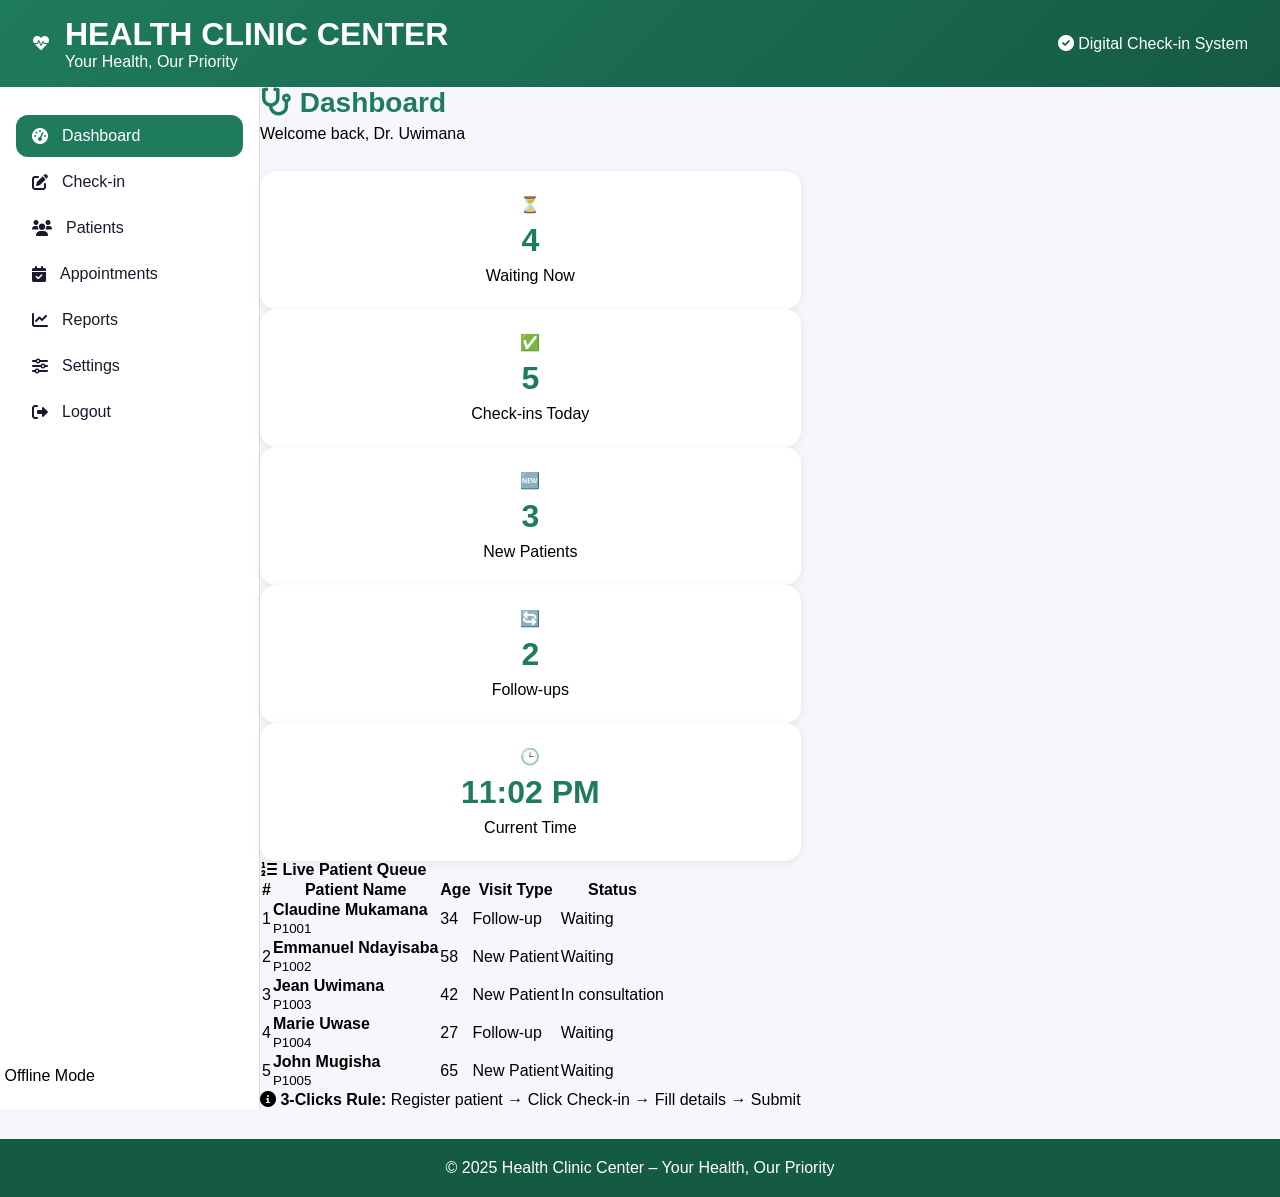
<file: index.html>
<!DOCTYPE html>
<html lang="en">
<head>
    <meta charset="UTF-8">
    <meta name="viewport" content="width=device-width, initial-scale=1.0">
    <title>Health Clinic Center - Dashboard</title>
    <link rel="stylesheet" href="style.css">
    <link rel="stylesheet" href="https://cdnjs.cloudflare.com/ajax/libs/font-awesome/6.0.0-beta3/css/all.min.css">
</head>
<body>

<div class="app-container">
    <div class="header">
        <div class="logo-area">
            <div class="clinic-icon"><i class="fas fa-heartbeat"></i></div>
            <div class="clinic-name">
                <h1>HEALTH CLINIC CENTER</h1>
                <p>Your Health, Our Priority</p>
            </div>
        </div>
        <div class="header-badge"><i class="fas fa-check-circle"></i> Digital Check-in System</div>
    </div>

    <div class="main-layout">
        <div class="sidebar">
            <div class="nav-menu">
                <a href="index.html" class="nav-item active"><i class="fas fa-tachometer-alt"></i> Dashboard</a>
                <a href="checkin.html" class="nav-item"><i class="fas fa-edit"></i> Check-in</a>
                <a href="patients.html" class="nav-item"><i class="fas fa-users"></i> Patients</a>
                <a href="appointments.html" class="nav-item"><i class="fas fa-calendar-check"></i> Appointments</a>
                <a href="reports.html" class="nav-item"><i class="fas fa-chart-line"></i> Reports</a>
                <a href="settings.html" class="nav-item"><i class="fas fa-sliders-h"></i> Settings</a>
                <a href="#" class="nav-item logout-item" onclick="logout()"><i class="fas fa-sign-out-alt"></i> Logout</a>
            </div>
            <div class="offline-footer"><i class="fas fa-wifi-slash"></i> Offline Mode</div>
        </div>

        <div class="content-area" id="mainContent"></div>
    </div>

    <div class="footer"><p>© 2025 Health Clinic Center – Your Health, Our Priority</p></div>
</div>

<div id="toastContainer"></div>

<script>
    let patients = [
        { id: "P1001", name: "Claudine Mukamana", age: 34, gender: "Female", visitType: "Follow-up", symptoms: "Cough, fever", status: "Waiting" },
        { id: "P1002", name: "Emmanuel Ndayisaba", age: 58, gender: "Male", visitType: "New Patient", symptoms: "High blood pressure", status: "Waiting" },
        { id: "P1003", name: "Jean Uwimana", age: 42, gender: "Male", visitType: "New Patient", symptoms: "Headache, fatigue", status: "In consultation" },
        { id: "P1004", name: "Marie Uwase", age: 27, gender: "Female", visitType: "Follow-up", symptoms: "Prenatal check", status: "Waiting" },
        { id: "P1005", name: "John Mugisha", age: 65, gender: "Male", visitType: "New Patient", symptoms: "Chest pain", status: "Waiting" }
    ];

    function renderDashboard() {
        const waitingCount = patients.filter(p => p.status === "Waiting").length;
        const newPatients = patients.filter(p => p.visitType === "New Patient").length;
        const followUps = patients.filter(p => p.visitType === "Follow-up").length;
        const currentTime = new Date().toLocaleTimeString([], { hour: '2-digit', minute: '2-digit' });
        
        return `
            <div class="page-header">
                <h2><i class="fas fa-stethoscope"></i> Dashboard</h2>
                <p>Welcome back, Dr. Uwimana</p>
            </div>
            <div class="stats-row">
                <div class="stat-card"><div class="stat-emoji">⏳</div><div class="stat-number">${waitingCount}</div><div class="stat-label">Waiting Now</div></div>
                <div class="stat-card"><div class="stat-emoji">✅</div><div class="stat-number">${patients.length}</div><div class="stat-label">Check-ins Today</div></div>
                <div class="stat-card"><div class="stat-emoji">🆕</div><div class="stat-number">${newPatients}</div><div class="stat-label">New Patients</div></div>
                <div class="stat-card"><div class="stat-emoji">🔄</div><div class="stat-number">${followUps}</div><div class="stat-label">Follow-ups</div></div>
                <div class="stat-card"><div class="stat-emoji">🕒</div><div class="stat-number">${currentTime}</div><div class="stat-label">Current Time</div></div>
            </div>
            <div class="queue-section">
                <div class="section-header"><strong><i class="fas fa-list-ol"></i> Live Patient Queue</strong></div>
                <table class="patients-table">
                    <thead><tr><th>#</th><th>Patient Name</th><th>Age</th><th>Visit Type</th><th>Status</th></tr></thead>
                    <tbody>
                        ${patients.map((p, i) => `
                        <tr>
                            <td>${i+1}</td>
                            <td><strong>${p.name}</strong><br><small>${p.id}</small></td>
                            <td>${p.age}</td>
                            <td>${p.visitType}</td>
                            <td><span class="status-badge ${p.status === 'Waiting' ? 'status-waiting' : 'status-consult'}">${p.status}</span></td>
                        </tr>
                        `).join('')}
                    </tbody>
                </table>
            </div>
            <div class="info-card"><i class="fas fa-info-circle"></i> <strong>3‑Clicks Rule:</strong> Register patient → Click Check-in → Fill details → Submit</div>
        `;
    }

    function showToast(msg, type = 'success') {
        const container = document.getElementById('toastContainer');
        const toast = document.createElement('div');
        toast.className = `toast toast-${type}`;
        toast.innerHTML = `<i class="fas ${type === 'success' ? 'fa-check-circle' : 'fa-exclamation-circle'}"></i> ${msg}`;
        container.appendChild(toast);
        setTimeout(() => toast.remove(), 3000);
    }

    function logout() { 
        showToast("Logged out successfully"); 
        setTimeout(() => window.location.href = 'index.html', 1000); 
    }

    document.getElementById('mainContent').innerHTML = renderDashboard();
</script>
</body>
</html>
</file>
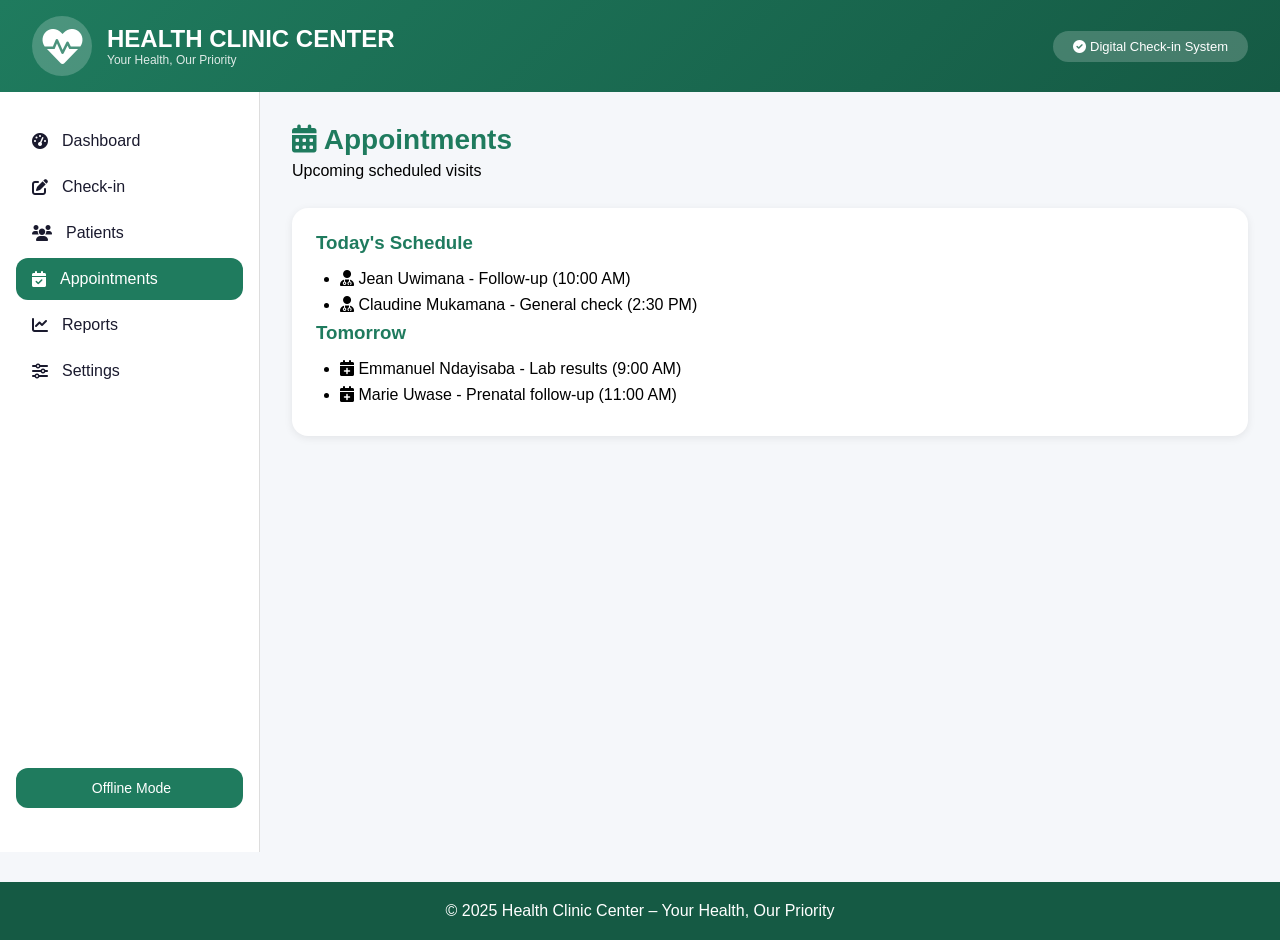
<file: appointments.html>
<!DOCTYPE html>
<html lang="en">
<head>
    <meta charset="UTF-8">
    <meta name="viewport" content="width=device-width, initial-scale=1.0">
    <title>Health Clinic Center | Appointments</title>
    <link rel="stylesheet" href="style.css">
    <link rel="stylesheet" href="https://cdnjs.cloudflare.com/ajax/libs/font-awesome/6.0.0-beta3/css/all.min.css">
</head>
<body>

<div class="app-container">
    <header class="header">
        <div class="logo-area"><div class="logo-icon"><i class="fas fa-heartbeat"></i></div>
        <div class="logo-text"><h1>HEALTH CLINIC CENTER</h1><p>Your Health, Our Priority</p></div></div>
        <div class="badge"><span><i class="fas fa-check-circle"></i> Digital Check-in System</span></div>
    </header>

    <div class="main-layout">
        <aside class="sidebar">
            <nav class="nav-menu">
                <a href="index.html" class="nav-item"><i class="fas fa-tachometer-alt"></i> Dashboard</a>
                <a href="checkin.html" class="nav-item"><i class="fas fa-edit"></i> Check-in</a>
                <a href="patients.html" class="nav-item"><i class="fas fa-users"></i> Patients</a>
                <a href="appointments.html" class="nav-item active"><i class="fas fa-calendar-check"></i> Appointments</a>
                <a href="reports.html" class="nav-item"><i class="fas fa-chart-line"></i> Reports</a>
                <a href="settings.html" class="nav-item"><i class="fas fa-sliders-h"></i> Settings</a>
            </nav>
            <div class="offline-indicator"><span><i class="fas fa-wifi-slash"></i> Offline Mode</span></div>
        </aside>

        <main class="content">
            <div class="page-header"><h2><i class="fas fa-calendar-alt"></i> Appointments</h2><p>Upcoming scheduled visits</p></div>
            <div class="card"><h3>Today's Schedule</h3><ul><li><i class="fas fa-user-md"></i> Jean Uwimana - Follow-up (10:00 AM)</li><li><i class="fas fa-user-md"></i> Claudine Mukamana - General check (2:30 PM)</li></ul><h3>Tomorrow</h3><ul><li><i class="fas fa-calendar-plus"></i> Emmanuel Ndayisaba - Lab results (9:00 AM)</li><li><i class="fas fa-calendar-plus"></i> Marie Uwase - Prenatal follow-up (11:00 AM)</li></ul></div>
        </main>
    </div>

    <footer class="footer"><p>© 2025 Health Clinic Center – Your Health, Our Priority</p></footer>
</div>
<script src="script.js"></script>
</body>
</html>
</file>
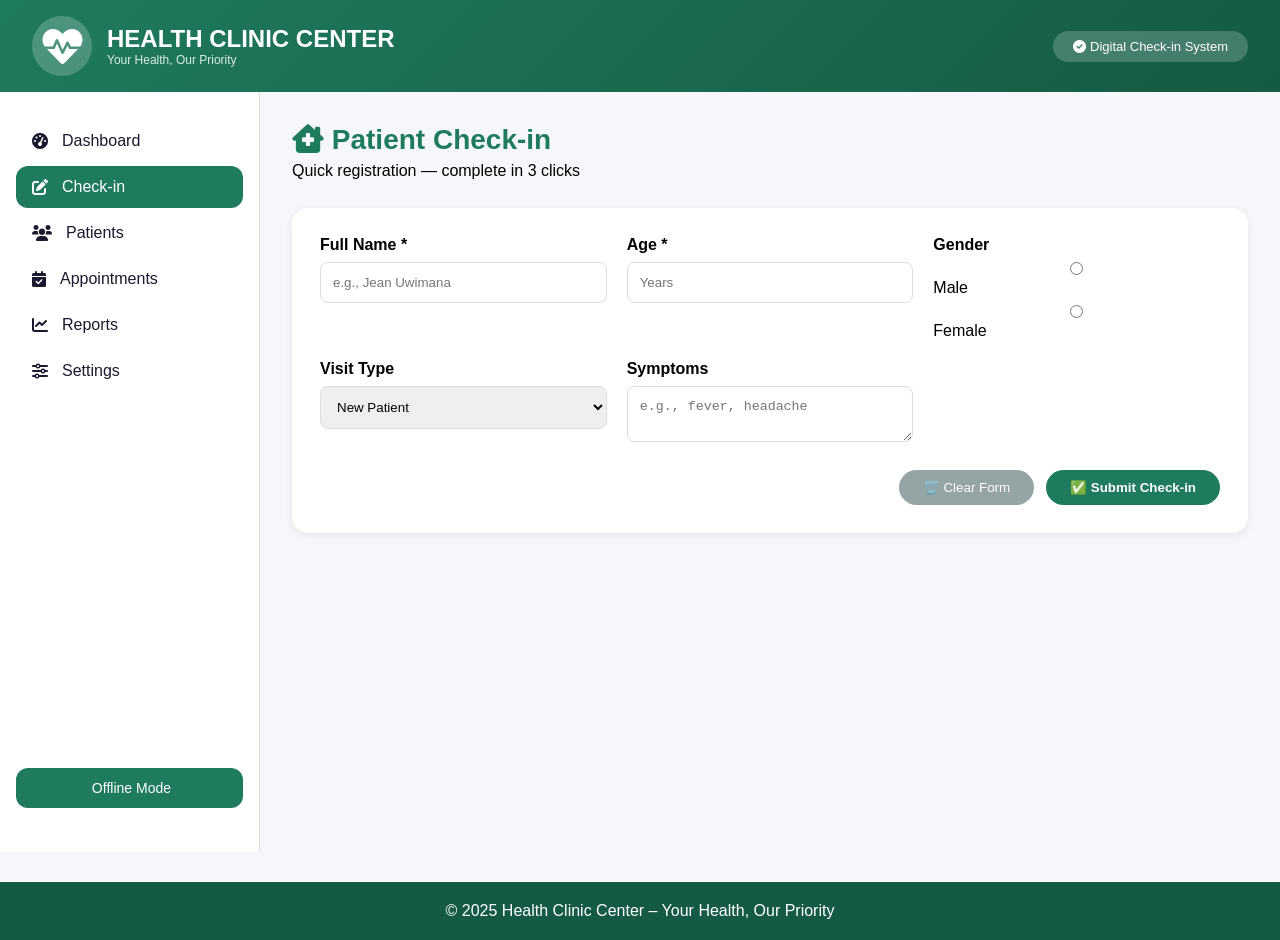
<file: checkin.html>
<!DOCTYPE html>
<html lang="en">
<head>
    <meta charset="UTF-8">
    <meta name="viewport" content="width=device-width, initial-scale=1.0">
    <title>Health Clinic Center | Check-in</title>
    <link rel="stylesheet" href="style.css">
    <link rel="stylesheet" href="https://cdnjs.cloudflare.com/ajax/libs/font-awesome/6.0.0-beta3/css/all.min.css">
</head>
<body>

<div class="app-container">
    <header class="header">
        <div class="logo-area"><div class="logo-icon"><i class="fas fa-heartbeat"></i></div>
        <div class="logo-text"><h1>HEALTH CLINIC CENTER</h1><p>Your Health, Our Priority</p></div></div>
        <div class="badge"><span><i class="fas fa-check-circle"></i> Digital Check-in System</span></div>
    </header>

    <div class="main-layout">
        <aside class="sidebar">
            <nav class="nav-menu">
                <a href="index.html" class="nav-item"><i class="fas fa-tachometer-alt"></i> Dashboard</a>
                <a href="checkin.html" class="nav-item active"><i class="fas fa-edit"></i> Check-in</a>
                <a href="patients.html" class="nav-item"><i class="fas fa-users"></i> Patients</a>
                <a href="appointments.html" class="nav-item"><i class="fas fa-calendar-check"></i> Appointments</a>
                <a href="reports.html" class="nav-item"><i class="fas fa-chart-line"></i> Reports</a>
                <a href="settings.html" class="nav-item"><i class="fas fa-sliders-h"></i> Settings</a>
            </nav>
            <div class="offline-indicator"><span><i class="fas fa-wifi-slash"></i> Offline Mode</span></div>
        </aside>

        <main class="content">
            <div class="page-header"><h2><i class="fas fa-clinic-medical"></i> Patient Check-in</h2><p>Quick registration — complete in 3 clicks</p></div>
            
            <div class="form-card">
                <div class="form-grid">
                    <div><label><strong>Full Name *</strong></label><input type="text" id="fullName" placeholder="e.g., Jean Uwimana"></div>
                    <div><label><strong>Age *</strong></label><input type="number" id="age" placeholder="Years"></div>
                    <div>
                        <label><strong>Gender</strong></label>
                        <div><label><input type="radio" name="gender" value="Male"> Male</label><label><input type="radio" name="gender" value="Female"> Female</label></div>
                    </div>
                    <div><label><strong>Visit Type</strong></label><select id="visitType"><option value="New Patient">New Patient</option><option value="Follow-up">Follow-up</option></select></div>
                    <div><label><strong>Symptoms</strong></label><textarea id="symptoms" rows="2" placeholder="e.g., fever, headache"></textarea></div>
                </div>
                <div class="form-actions"><button class="btn-secondary" onclick="clearForm()">🗑️ Clear Form</button><button class="btn-primary" onclick="submitCheckin()">✅ Submit Check-in</button></div>
            </div>
        </main>
    </div>

    <footer class="footer"><p>© 2025 Health Clinic Center – Your Health, Our Priority</p></footer>
</div>
<div id="toastContainer"></div>
<script src="script.js"></script>
<script>
    function submitCheckin() {
        const name = document.getElementById('fullName').value.trim();
        const age = document.getElementById('age').value;
        const genderElem = document.querySelector('input[name="gender"]:checked');
        const gender = genderElem ? genderElem.value : "Not specified";
        const visitType = document.getElementById('visitType').value;
        const symptoms = document.getElementById('symptoms').value.trim() || "Not provided";
        
        if (!name || !age) { alert("Please provide name and age"); return; }
        
        const patients = JSON.parse(localStorage.getItem('patients')) || [];
        const nextId = patients.length + 1001;
        const newPatient = { id: "P" + nextId, name, age: parseInt(age), gender, visitType, symptoms, status: "Waiting" };
        patients.unshift(newPatient);
        localStorage.setItem('patients', JSON.stringify(patients));
        alert(`${name} checked-in successfully! ID: ${newPatient.id}`);
        window.location.href = 'index.html';
    }
    function clearForm() { document.getElementById('fullName').value = ''; document.getElementById('age').value = ''; document.getElementById('symptoms').value = ''; }
</script>
</body>
</html>
</file>
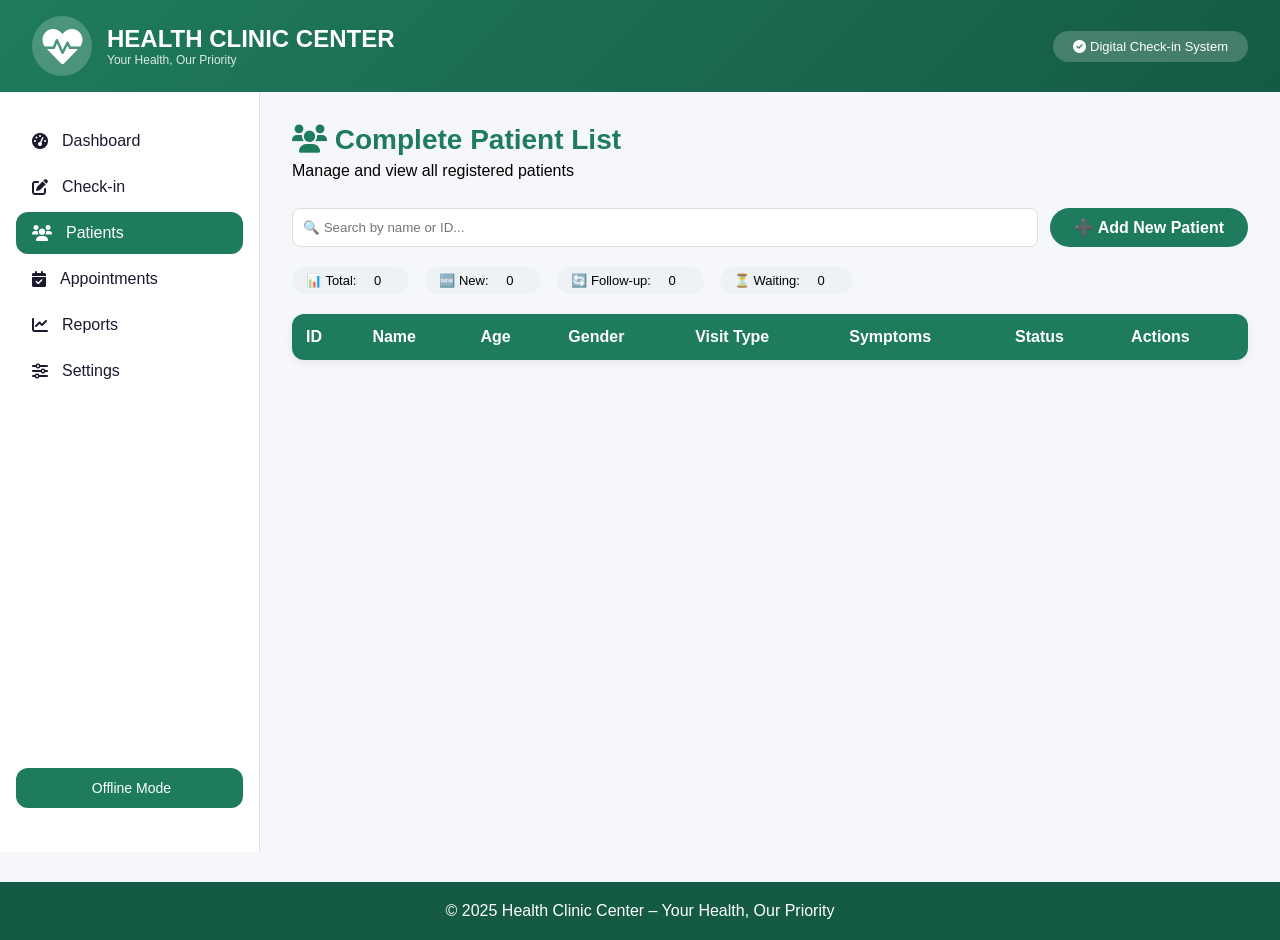
<file: patients.html>
<!DOCTYPE html>
<html lang="en">
<head>
    <meta charset="UTF-8">
    <meta name="viewport" content="width=device-width, initial-scale=1.0">
    <title>Health Clinic Center | Patients</title>
    <link rel="stylesheet" href="style.css">
    <link rel="stylesheet" href="https://cdnjs.cloudflare.com/ajax/libs/font-awesome/6.0.0-beta3/css/all.min.css">
</head>
<body>

<div class="app-container">
    <header class="header">
        <div class="logo-area"><div class="logo-icon"><i class="fas fa-heartbeat"></i></div>
        <div class="logo-text"><h1>HEALTH CLINIC CENTER</h1><p>Your Health, Our Priority</p></div></div>
        <div class="badge"><span><i class="fas fa-check-circle"></i> Digital Check-in System</span></div>
    </header>

    <div class="main-layout">
        <aside class="sidebar">
            <nav class="nav-menu">
                <a href="index.html" class="nav-item"><i class="fas fa-tachometer-alt"></i> Dashboard</a>
                <a href="checkin.html" class="nav-item"><i class="fas fa-edit"></i> Check-in</a>
                <a href="patients.html" class="nav-item active"><i class="fas fa-users"></i> Patients</a>
                <a href="appointments.html" class="nav-item"><i class="fas fa-calendar-check"></i> Appointments</a>
                <a href="reports.html" class="nav-item"><i class="fas fa-chart-line"></i> Reports</a>
                <a href="settings.html" class="nav-item"><i class="fas fa-sliders-h"></i> Settings</a>
            </nav>
            <div class="offline-indicator"><span><i class="fas fa-wifi-slash"></i> Offline Mode</span></div>
        </aside>

        <main class="content">
            <div class="page-header"><h2><i class="fas fa-users"></i> Complete Patient List</h2><p>Manage and view all registered patients</p></div>
            
            <div class="toolbar"><input type="text" id="searchInput" placeholder="🔍 Search by name or ID..."><a href="checkin.html" class="btn-primary">➕ Add New Patient</a></div>
            <div class="stats-badge"><span>📊 Total: <span id="totalCount">0</span></span><span>🆕 New: <span id="newCount">0</span></span><span>🔄 Follow-up: <span id="followCount">0</span></span><span>⏳ Waiting: <span id="waitCount">0</span></span></div>
            
            <table class="data-table" id="patientTable"><thead><tr><th>ID</th><th>Name</th><th>Age</th><th>Gender</th><th>Visit Type</th><th>Symptoms</th><th>Status</th><th>Actions</th></tr></thead><tbody id="patientTableBody"></tbody></table>
        </main>
    </div>

    <footer class="footer"><p>© 2025 Health Clinic Center – Your Health, Our Priority</p></footer>
</div>
<script src="script.js"></script>
<script>
    function loadPatients() {
        let patients = JSON.parse(localStorage.getItem('patients')) || [];
        const newCount = patients.filter(p => p.visitType === "New Patient").length;
        const followCount = patients.filter(p => p.visitType === "Follow-up").length;
        const waitCount = patients.filter(p => p.status === "Waiting").length;
        document.getElementById('totalCount').innerText = patients.length;
        document.getElementById('newCount').innerText = newCount;
        document.getElementById('followCount').innerText = followCount;
        document.getElementById('waitCount').innerText = waitCount;
        document.getElementById('patientTableBody').innerHTML = patients.map(p => `<tr><td>${p.id}</td><td><strong>${p.name}</strong></td><td>${p.age}</td><td>${p.gender}</td><td>${p.visitType}</td><td>${p.symptoms}</td><td>${p.status}</td><td><button onclick="viewPatient('${p.id}')">👁️</button> <button onclick="deletePatient('${p.id}')">🗑️</button></td></tr>`).join('');
    }
    function viewPatient(id) { const p = JSON.parse(localStorage.getItem('patients')).find(p=>p.id===id); alert(`Name: ${p.name}\nID: ${p.id}\nAge: ${p.age}\nGender: ${p.gender}\nVisit: ${p.visitType}\nSymptoms: ${p.symptoms}`); }
    function deletePatient(id) { if(confirm('Delete?')){ let patients = JSON.parse(localStorage.getItem('patients')).filter(p=>p.id!==id); localStorage.setItem('patients',JSON.stringify(patients)); loadPatients(); } }
    loadPatients();
    document.getElementById('searchInput')?.addEventListener('keyup', function(){ let term=this.value.toLowerCase(); document.querySelectorAll('#patientTableBody tr').forEach(r=>{ r.style.display=r.innerText.toLowerCase().includes(term)?'': 'none'; }); });
</script>
</body>
</html>
</file>
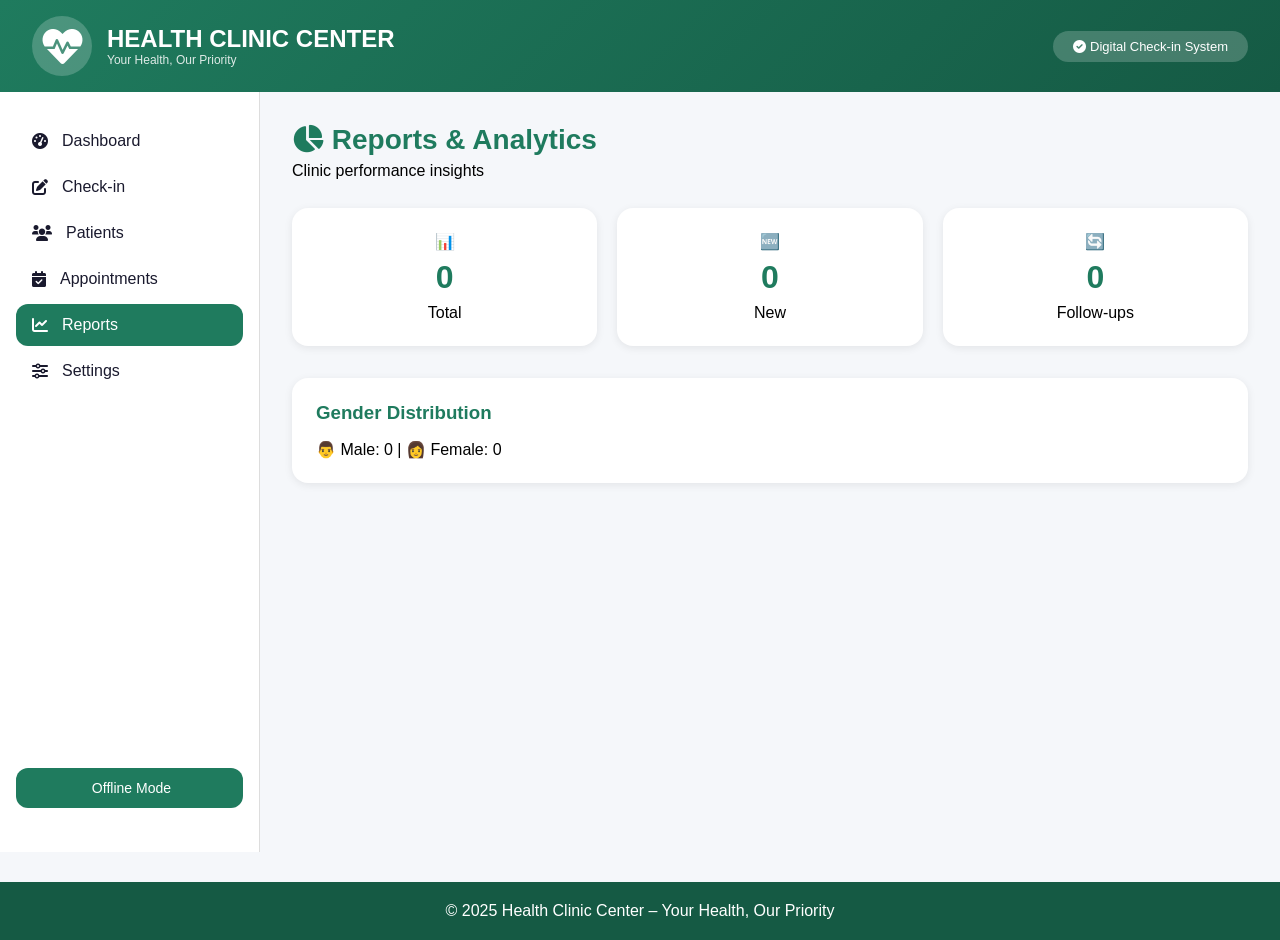
<file: reports.html>
<!DOCTYPE html>
<html lang="en">
<head>
    <meta charset="UTF-8">
    <meta name="viewport" content="width=device-width, initial-scale=1.0">
    <title>Health Clinic Center | Reports</title>
    <link rel="stylesheet" href="style.css">
    <link rel="stylesheet" href="https://cdnjs.cloudflare.com/ajax/libs/font-awesome/6.0.0-beta3/css/all.min.css">
</head>
<body>

<div class="app-container">
    <header class="header">
        <div class="logo-area"><div class="logo-icon"><i class="fas fa-heartbeat"></i></div>
        <div class="logo-text"><h1>HEALTH CLINIC CENTER</h1><p>Your Health, Our Priority</p></div></div>
        <div class="badge"><span><i class="fas fa-check-circle"></i> Digital Check-in System</span></div>
    </header>

    <div class="main-layout">
        <aside class="sidebar">
            <nav class="nav-menu">
                <a href="index.html" class="nav-item"><i class="fas fa-tachometer-alt"></i> Dashboard</a>
                <a href="checkin.html" class="nav-item"><i class="fas fa-edit"></i> Check-in</a>
                <a href="patients.html" class="nav-item"><i class="fas fa-users"></i> Patients</a>
                <a href="appointments.html" class="nav-item"><i class="fas fa-calendar-check"></i> Appointments</a>
                <a href="reports.html" class="nav-item active"><i class="fas fa-chart-line"></i> Reports</a>
                <a href="settings.html" class="nav-item"><i class="fas fa-sliders-h"></i> Settings</a>
            </nav>
            <div class="offline-indicator"><span><i class="fas fa-wifi-slash"></i> Offline Mode</span></div>
        </aside>

        <main class="content">
            <div class="page-header"><h2><i class="fas fa-chart-pie"></i> Reports & Analytics</h2><p>Clinic performance insights</p></div>
            <div class="stats-grid" id="reportStats"></div>
            <div class="card"><h3>Gender Distribution</h3><p id="genderDist"></p></div>
        </main>
    </div>

    <footer class="footer"><p>© 2025 Health Clinic Center – Your Health, Our Priority</p></footer>
</div>
<script src="script.js"></script>
<script>
    const patients = JSON.parse(localStorage.getItem('patients')) || [];
    const newCount = patients.filter(p => p.visitType === "New Patient").length;
    const followCount = patients.filter(p => p.visitType === "Follow-up").length;
    const maleCount = patients.filter(p => p.gender === "Male").length;
    const femaleCount = patients.filter(p => p.gender === "Female").length;
    document.getElementById('reportStats').innerHTML = `<div class="stat-card"><div>📊</div><div class="stat-number">${patients.length}</div><div>Total</div></div><div class="stat-card"><div>🆕</div><div class="stat-number">${newCount}</div><div>New</div></div><div class="stat-card"><div>🔄</div><div class="stat-number">${followCount}</div><div>Follow-ups</div></div>`;
    document.getElementById('genderDist').innerHTML = `👨 Male: ${maleCount} | 👩 Female: ${femaleCount}`;
</script>
</body>
</html>
</file>
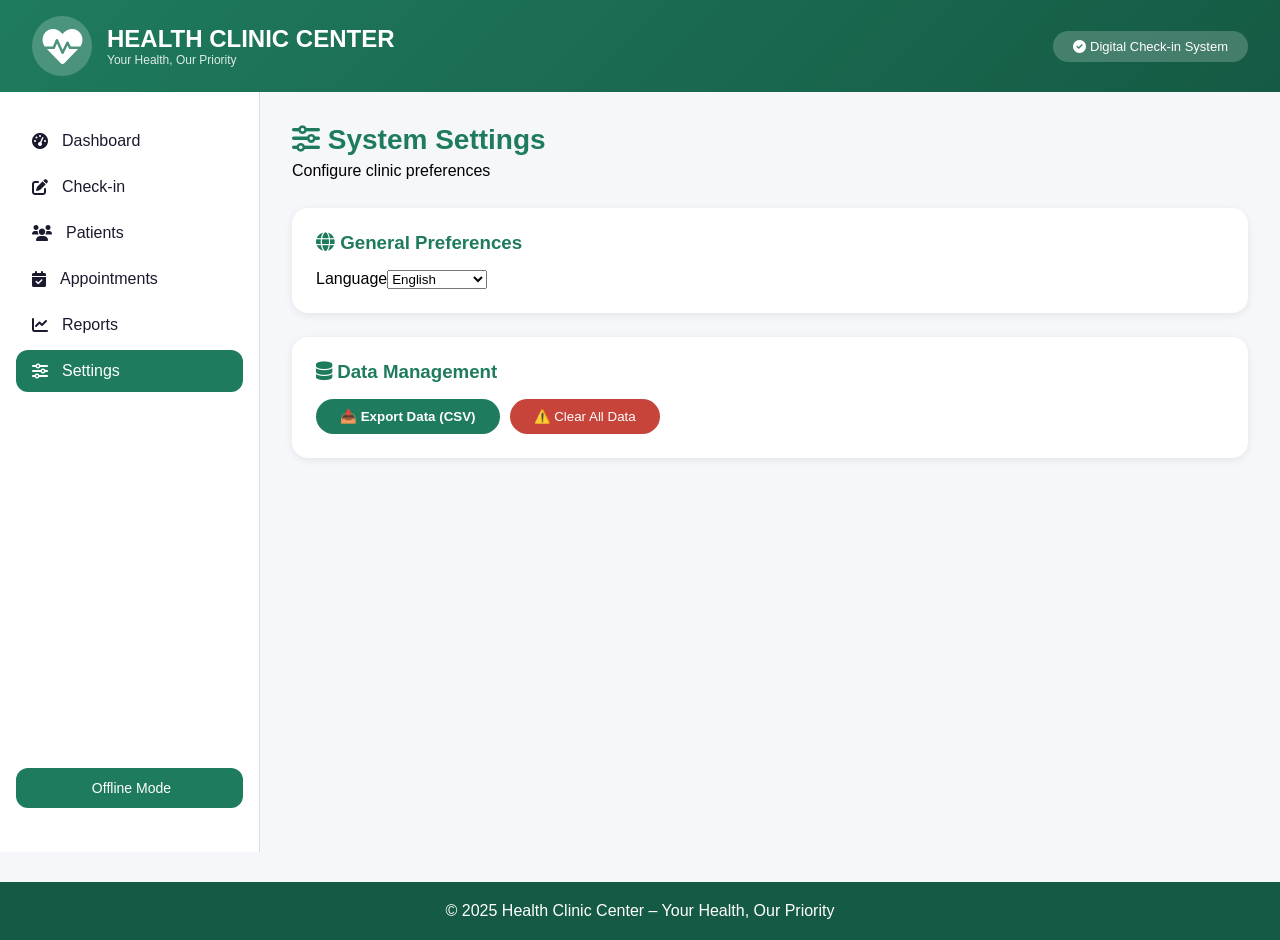
<file: settings.html>
<!DOCTYPE html>
<html lang="en">
<head>
    <meta charset="UTF-8">
    <meta name="viewport" content="width=device-width, initial-scale=1.0">
    <title>Health Clinic Center | Settings</title>
    <link rel="stylesheet" href="style.css">
    <link rel="stylesheet" href="https://cdnjs.cloudflare.com/ajax/libs/font-awesome/6.0.0-beta3/css/all.min.css">
</head>
<body>

<div class="app-container">
    <header class="header">
        <div class="logo-area"><div class="logo-icon"><i class="fas fa-heartbeat"></i></div>
        <div class="logo-text"><h1>HEALTH CLINIC CENTER</h1><p>Your Health, Our Priority</p></div></div>
        <div class="badge"><span><i class="fas fa-check-circle"></i> Digital Check-in System</span></div>
    </header>

    <div class="main-layout">
        <aside class="sidebar">
            <nav class="nav-menu">
                <a href="index.html" class="nav-item"><i class="fas fa-tachometer-alt"></i> Dashboard</a>
                <a href="checkin.html" class="nav-item"><i class="fas fa-edit"></i> Check-in</a>
                <a href="patients.html" class="nav-item"><i class="fas fa-users"></i> Patients</a>
                <a href="appointments.html" class="nav-item"><i class="fas fa-calendar-check"></i> Appointments</a>
                <a href="reports.html" class="nav-item"><i class="fas fa-chart-line"></i> Reports</a>
                <a href="settings.html" class="nav-item active"><i class="fas fa-sliders-h"></i> Settings</a>
            </nav>
            <div class="offline-indicator"><span><i class="fas fa-wifi-slash"></i> Offline Mode</span></div>
        </aside>

        <main class="content">
            <div class="page-header"><h2><i class="fas fa-sliders-h"></i> System Settings</h2><p>Configure clinic preferences</p></div>
            <div class="card"><h3><i class="fas fa-globe"></i> General Preferences</h3><div><label>Language</label><select><option>English</option><option>Kinyarwanda</option></select></div></div>
            <div class="card"><h3><i class="fas fa-database"></i> Data Management</h3><button class="btn-primary" onclick="exportData()">📥 Export Data (CSV)</button><button class="btn-danger" onclick="clearAll()" style="margin-left:10px;">⚠️ Clear All Data</button></div>
        </main>
    </div>

    <footer class="footer"><p>© 2025 Health Clinic Center – Your Health, Our Priority</p></footer>
</div>
<script src="script.js"></script>
<script>
    function exportData() { let patients = JSON.parse(localStorage.getItem('patients')) || []; let csv = "ID,Name,Age,Gender,Visit Type,Symptoms,Status\n"; patients.forEach(p=>{ csv+=`${p.id},${p.name},${p.age},${p.gender},${p.visitType},${p.symptoms},${p.status}\n`; }); let link = document.createElement('a'); link.href = URL.createObjectURL(new Blob([csv])); link.download = 'patients.csv'; link.click(); }
    function clearAll() { if(confirm('Delete ALL patient data?')){ localStorage.removeItem('patients'); alert('Data cleared'); } }
</script>
</body>
</html>
</file>
<file: style.css>
* { margin: 0; padding: 0; box-sizing: border-box; }

:root {
    --primary: #1f7b5e;
    --primary-dark: #155a44;
    --secondary: #f0f2f5;
    --text-dark: #1a1a2e;
    --border: #ddd;
    --shadow: 0 2px 8px rgba(0,0,0,0.08);
    --radius: 12px;
}

body { font-family: 'Segoe UI', Tahoma, Geneva, Verdana, sans-serif; background: #f5f7fa; }

/* Header */
.header { background: linear-gradient(135deg, var(--primary), var(--primary-dark)); color: white; padding: 16px 32px; display: flex; justify-content: space-between; align-items: center; flex-wrap: wrap; gap: 16px; }
.logo-area { display: flex; align-items: center; gap: 15px; }
.logo-icon { font-size: 40px; background: rgba(255,255,255,0.2); width: 60px; height: 60px; border-radius: 50%; display: flex; align-items: center; justify-content: center; }
.logo-text h1 { font-size: 24px; }
.logo-text p { font-size: 12px; opacity: 0.85; }
.badge { background: rgba(255,255,255,0.2); padding: 8px 20px; border-radius: 40px; font-size: 13px; }

/* Sidebar */
.main-layout { display: flex; min-height: calc(100vh - 140px); }
.sidebar { width: 260px; background: white; border-right: 1px solid var(--border); padding: 24px 0; display: flex; flex-direction: column; justify-content: space-between; }
.nav-menu { padding: 0 16px; }
.nav-item { display: flex; align-items: center; gap: 14px; padding: 12px 16px; margin: 4px 0; border-radius: 12px; text-decoration: none; color: var(--text-dark); transition: all 0.3s; }
.nav-item:hover { background: #e6f0fa; color: var(--primary); }
.nav-item.active { background: var(--primary); color: white; }
.offline-indicator { background: var(--primary); color: white; text-align: center; padding: 12px; margin: 20px 16px; border-radius: 12px; font-size: 14px; }

/* Content */
.content { flex: 1; padding: 32px; overflow-y: auto; }
.page-header { margin-bottom: 28px; }
.page-header h2 { color: var(--primary); font-size: 28px; margin-bottom: 6px; }
.stats-grid { display: grid; grid-template-columns: repeat(auto-fit, minmax(150px, 1fr)); gap: 20px; margin-bottom: 32px; }
.stat-card { background: white; padding: 24px; border-radius: 16px; text-align: center; box-shadow: var(--shadow); }
.stat-number { font-size: 32px; font-weight: bold; color: var(--primary); margin: 8px 0; }
.data-table { width: 100%; border-collapse: collapse; background: white; border-radius: 12px; overflow: hidden; box-shadow: var(--shadow); }
.data-table th { background: var(--primary); color: white; padding: 14px; text-align: left; }
.data-table td { padding: 12px 14px; border-bottom: 1px solid var(--border); }
.form-card { background: white; padding: 28px; border-radius: 16px; box-shadow: var(--shadow); }
.form-grid { display: grid; grid-template-columns: repeat(auto-fit, minmax(250px, 1fr)); gap: 20px; margin-bottom: 24px; }
.form-grid input, .form-grid select, .form-grid textarea { width: 100%; padding: 12px; border: 1px solid var(--border); border-radius: 8px; margin-top: 8px; }
.form-actions { display: flex; gap: 12px; justify-content: flex-end; }
.btn-primary { background: var(--primary); color: white; border: none; padding: 10px 24px; border-radius: 30px; cursor: pointer; font-weight: bold; text-decoration: none; display: inline-block; }
.btn-secondary { background: #95a5a6; color: white; border: none; padding: 10px 24px; border-radius: 30px; cursor: pointer; }
.btn-danger { background: #c7443a; color: white; border: none; padding: 10px 24px; border-radius: 30px; cursor: pointer; }
.toolbar { display: flex; gap: 12px; margin-bottom: 20px; flex-wrap: wrap; }
.toolbar input { padding: 10px; border: 1px solid var(--border); border-radius: 8px; flex: 1; }
.stats-badge { display: flex; gap: 16px; flex-wrap: wrap; margin-bottom: 20px; }
.stats-badge span { background: #eef2f5; padding: 6px 14px; border-radius: 20px; font-size: 13px; }
.info-box { margin-top: 20px; padding: 14px 20px; background: #e8f4fd; border-radius: 8px; border-left: 4px solid var(--primary); }
.card { background: white; padding: 24px; border-radius: 16px; margin-bottom: 24px; box-shadow: var(--shadow); }
.card h3 { margin-bottom: 16px; color: var(--primary); }
.card ul { margin-left: 24px; }
.card li { margin: 8px 0; }
.footer { background: var(--primary-dark); color: white; text-align: center; padding: 20px; margin-top: 30px; }

@media (max-width: 768px) {
    .main-layout { flex-direction: column; }
    .sidebar { width: 100%; flex-direction: row; flex-wrap: wrap; padding: 12px; }
    .nav-menu { display: flex; flex-wrap: wrap; gap: 4px; }
    .nav-item { padding: 8px 12px; }
    .content { padding: 20px; }
    .stats-grid { grid-template-columns: 1fr; }
}
</file>
